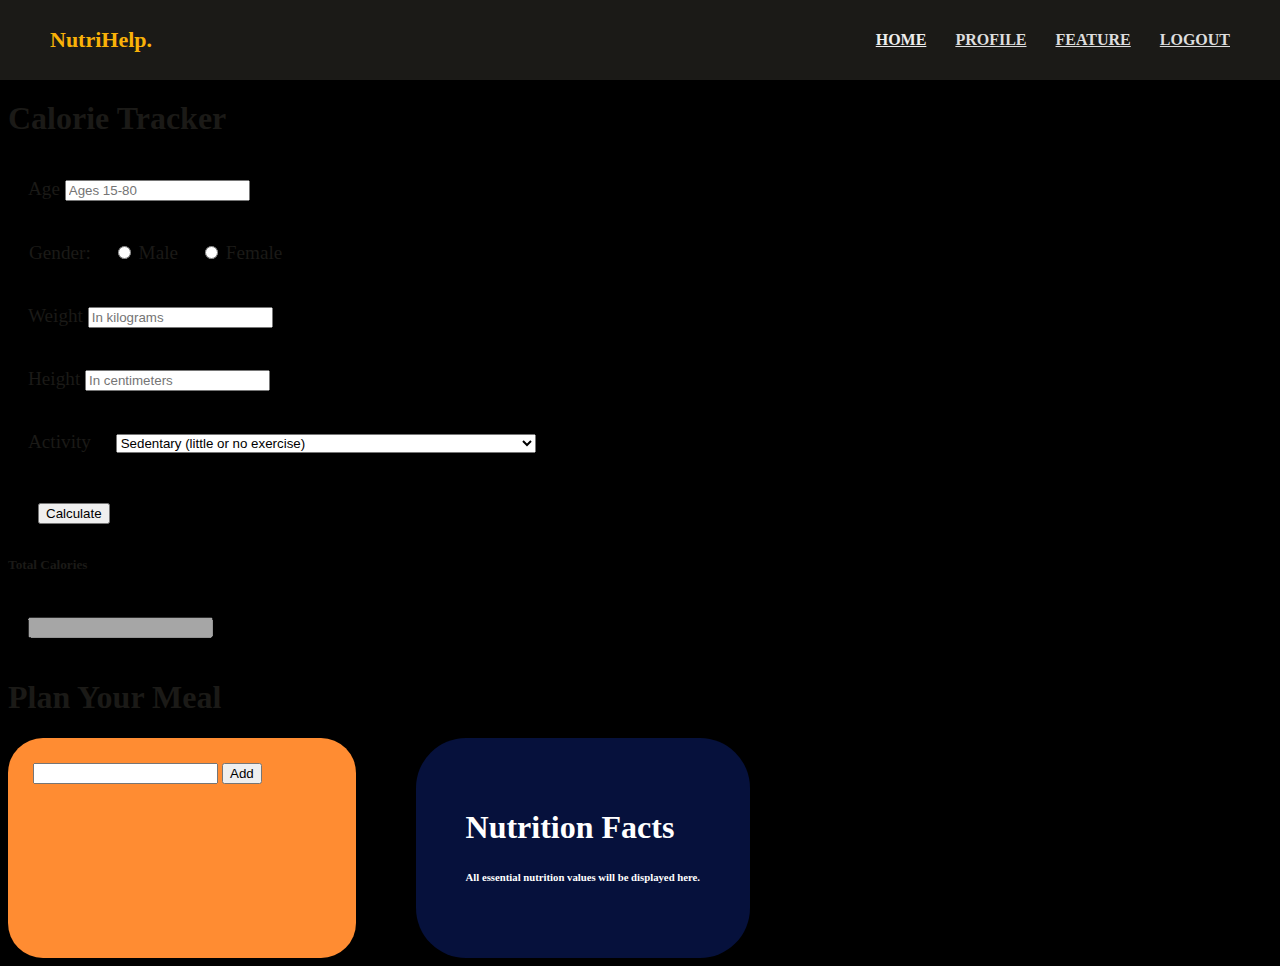
<file: Healthcare System/diet.html>
<!DOCTYPE html>
<html lang="en">

<head>
  <meta charset="UTF-8">
  <meta http-equiv="X-UA-Compatible" content="IE=edge">
  <meta name="viewport" content="width=device-width, initial-scale=1.0">
  <link href="diet.css" rel="stylesheet" type="text/css">
  <link rel="preconnect" href="https://fonts.googleapis.com">
  <link rel="preconnect" href="https://fonts.gstatic.com" crossorigin>
  <link href="https://fonts.googleapis.com/css2?family=Montserrat:wght@200;400;700&display=swap" rel="stylesheet">
  <title>Calorie Tracker</title>
</head>

<body style="background-image: url('C:/Web Dev/back.png');">

  <div class="container">
    <div class="nav">
      <div class="logo">
          <h4>NutriHelp.</h4>
      </div>
      <div class="links">
          <a href="#" class="mainlink">HOME</a>
          <a href="php/profile.php">PROFILE</a>
          <a href="#">FEATURE</a>
          <!-- <a href="#">SIGN UP</a> -->
          <a href="php/logout.php">LOGOUT</a>
      </div>
  </div>
    <div class="row">
      <h1 style="margin-top: 100px;">Calorie Tracker</h1>
      <form id="calorie-form">

        <div class="form-group">
          <label for="age" style="margin-bottom:10px">Age</label>
          <input type="number" class="form-control" id="age" placeholder="Ages 15-80">
        </div>
        <div class="form-group">
          <div class="rad">
            <table cellspacing="30">
              <tr>
                <td>
                  <lable for="gender"  style="margin-right: 20px;">Gender:</label>
                </td>
                <td>
                  <input type="radio" id="male" name="gender">
              <label for="male" style="margin-right: 20px;">Male</label>
                </td>
                <td>
                  <input type="radio" id="female" name="gender">
              <label for="female">Female</label>
                </td>
              </tr>
            </table>
            <div class="two"></div>
              
              
          </div>
          
        </div>

        <div class="form-group">
          <label for="weight" style="margin-bottom:10px">Weight</label>
          <input type="number" class="form-control" id="weight" placeholder="In kilograms">
        </div>

        <div class="form-group">
          <label for="height" style="margin-bottom:10px">Height</label>
          <input type="number" class="form-control" id="height" placeholder="In centimeters">
        </div>
        
        <div class="form-group">
          <label for="list" style="margin-right: 20px;">Activity</label>
          <select id="list">
            <option selected value="1">Sedentary (little or no exercise)</option>
            <option value="2">Lightly active (light exercise/sports 1-3 days/week)</option>
            <option value="3">Moderately active (moderate exercise/sports 3-5 days/week)</option>
            <option value="4">Very active (hard exercise/sports 6-7 days a week)</option>
            <option value="5">Extra active (very hard exercise/sports & physical job or 2x training)</option>
          </select>
        </div>

        <div class="form-sub">
          <input type="submit" value="Calculate">
        </div>

      </form>

      <div id="loading" style="display: none;">
        <img src="./img/Loading.gif" alt="">
      </div>

      <div id="results">
        <h5>Total Calories</h5>
        <div class="form-group">
          <div class="input-group">
            <input type="number" class="form-control" id="total-calories" disabled>
            <div class="three"></div>

          </div>
        </div>
      </div>
    </div>
  </div>



  <div class="container backGround" id="bg">
    <h1><b>Plan Your Meal</b></h1>
    <div class="meal">

      <div class="tableBox" style="background-color: #FF8C32;">
        <input type="text" id="val">
        <input type="button" value="Add" onclick="exec()" />
        <br><br>
        <div class="table-responsive">
          <table class="table" id="t1">
            <tr>
              <th></th>
              <th>Image</th>
              <th>Name</th>
              <th>Serving</th>
              <th>Unit</th>
              <th>Calories</th>
              <th>Quantity</th>
            </tr>
            <tbody id="tab">
            </tbody>
          </table>
        </div>
        <h1 id="total"></h1>
      </div>
      <div class="box" style="background-color: #06113C;">
        <h1 class="bold">Nutrition Facts</h1>
        <h6 id="tcal">All essential nutrition values will be displayed here.</h6>
        <h6 id="tcho"></h6>
        <h6 id="tpro"></h6>
        <h6 id="tcarb"></h6>
        <h6 id="tfat"></h6>
        <h6 id="tsod"></h6>
        <h6 id="tpot"></h6>
        <h6 id="tfib"></h6>
      </div>
    </div>
  </div>
</body>

</html>
<script>
  function exec() {
    var xhr = new XMLHttpRequest();
    xhr.open("POST", "https://trackapi.nutritionix.com/v2/natural/nutrients");
    xhr.setRequestHeader("accept", "application/json");
    xhr.setRequestHeader("x-app-id", "4cb023ff");
    xhr.setRequestHeader("x-app-key", "97b43083cf624cd5c893e07cff206eed");
    xhr.setRequestHeader("x-remote-user-id", "0");
    xhr.setRequestHeader("Content-Type", "application/json");
    var i = 0;
    xhr.onreadystatechange = function () {
      if (xhr.readyState === 4) {
        console.log(xhr.status);
        document.getElementById("t1").style.visibility = "visible";
        //console.log(xhr.responseText);
        val = JSON.parse(xhr.responseText);
        return ret(val);
      }
    }
    console.log(name)
    var value = document.getElementById("val").value;
    var data = '{ "query": "' + value + '"}';
    xhr.send(data);
  }
  let j = 2;
  let caloires = 0, cholesterol = 0, protein = 0, carbs = 0, fat = 0, sodium = 0, potassium = 0, fibre = 0;
  var total = document.getElementById("total");
  var tcal = document.getElementById("tcal");
  var tcho = document.getElementById("tcho");
  var tpro = document.getElementById("tpro");
  var tcarb = document.getElementById("tcarb");
  var tfat = document.getElementById("tfat");
  var tsod = document.getElementById("tsod");
  var tpot = document.getElementById("tpot");
  var tfib = document.getElementById("tfib");
  function ret(val) {
    var name = document.getElementById("name");
    var serv = document.getElementById("serv");
    var unit = document.getElementById("unit");
    var cal = document.getElementById("cal");
    var quan = document.getElementById("quan");
    var i = 0;
    while (i != undefined) {
      var tab = document.getElementById("tab");
      caloires = parseFloat(caloires) + parseFloat(val.foods[i].nf_calories);
      cholesterol = parseInt(cholesterol) + parseInt(val.foods[i].nf_cholesterol);
      protein = parseInt(protein) + parseInt(val.foods[i].nf_protein);
      carbs = parseInt(carbs) + parseInt(val.foods[i].nf_total_carbohydrate);
      fat = parseInt(fat) + parseInt(val.foods[i].nf_total_fat);
      sodium = parseInt(sodium) + parseInt(val.foods[i].nf_sodium);
      potassium = parseInt(potassium) + parseInt(val.foods[i].nf_potassium);
      fibre = parseInt(fibre) + parseInt(val.foods[i].nf_dietary_fiber);
      total.innerHTML = "Total Calories: " + caloires + "Kcal";
      tcal.innerHTML = "Calories: " + parseInt(caloires) + "Kcal";
      tcho.innerHTML = "Cholesterol: " + cholesterol + "mg";
      tpro.innerHTML = "Protein: " + protein + "g";
      tcarb.innerHTML = "Carbohydrates: " + carbs + "g";
      tfat.innerHTML = "Fat: " + fat + "g";
      tsod.innerHTML = "Sodium: " + sodium + "mg";
      tpot.innerHTML = "Potassium: " + potassium + "mg";
      tfib.innerHTML = "Fibre: " + fibre + "g";
      var row = `<tr id=${i}>
                    <td id="child"><img class="delele" src="https://img.icons8.com/material/24/000000/filled-trash.png" id="del${j}" onclick=rem(this.id)></img></td>
                    <td id="child"><img class="food" src="${val.foods[i].photo.thumb}"/></td>
                    <td id="child">${val.foods[i].food_name}</td>
                    <td id="child">${val.foods[i].serving_qty}</td>
                    <td id="child">${val.foods[i].serving_unit}</td>
                    <td id="child">${val.foods[i].nf_calories}</td>
                    <td id="child">${val.foods[i].serving_weight_grams}</td>
                    <td id="child" style="display:none">${val.foods[i].nf_cholesterol}</td>
                    <td id="child" style="display:none">${val.foods[i].nf_protein}</td>
                    <td id="child" style="display:none">${val.foods[i].nf_total_carbohydrate}</td>
                    <td id="child" style="display:none">${val.foods[i].nf_total_fat}</td>
                    <td id="child" style="display:none">${val.foods[i].nf_sodium}</td>
                    <td id="child" style="display:none">${val.foods[i].nf_potassium}</td>
                    <td id="child" style="display:none">${val.foods[i].nf_dietary_fiber}</td>
                </tr>`
      tab.innerHTML += row;
      i++;
      j++;
    }
    var k = 0;
    while (k != undefined) {

      console.log(tcal.innerHTML)
      k++;
    }
  }
  function rem(id) {
    del = document.getElementById(id).parentElement.parentElement;
    child = del.querySelectorAll("#child");
    caloires = parseInt(caloires) - parseInt(child[5].innerHTML);
    tcal.innerHTML = "Caloires: " + caloires + "Kcal";
    total.innerHTML = "Total Calories: " + caloires + "Kcal";
    cholesterol = cholesterol - parseInt(child[7].innerHTML);
    tcho.innerHTML = "Cholesterol: " + cholesterol + "mg";
    protein = protein - parseInt(child[8].innerHTML);
    tpro.innerHTML = "Protein: " + protein + "g";
    carbs = carbs - parseInt(child[9].innerHTML);
    tcarb.innerHTML = "Carbohydrates: " + carbs + "g";
    fat = fat - parseInt(child[10].innerHTML);
    tfat.innerHTML = "Fat " + fat + "g";
    sodium = sodium - parseInt(child[11].innerHTML);
    tsod.innerHTML = "Sodium: " + sodium + "mg";
    potassium = potassium - parseInt(child[12].innerHTML);
    tpot.innerHTML = "Potassium: " + potassium + "mg";
    fibre = fibre - parseInt(child[13].innerHTML);
    tfib.innerHTML = "Fibre: " + fibre + "g";
    del.remove();
  }
  var x = 0;
  let change = setInterval(function () {
    var img = ['food1.jpg', 'food2.jpg', 'food3.jpg', 'food4.png'];
    document.getElementById('bg').setAttribute("style", "background-image: url(" + img[x] + ");background-repeat: no-repeat;")
    x++;
    if (x == img.length) {
      x = 0;
    }
  }, 3000)
</script>
<script src="https://code.jquery.com/jquery-3.3.1.slim.min.js"
  integrity="sha384-q8i/X+965DzO0rT7abK41JStQIAqVgRVzpbzo5smXKp4YfRvH+8abtTE1Pi6jizo" crossorigin="anonymous"></script>
<script src="https://cdnjs.cloudflare.com/ajax/libs/popper.js/1.14.0/umd/popper.min.js"
  integrity="sha384-cs/chFZiN24E4KMATLdqdvsezGxaGsi4hLGOzlXwp5UZB1LY//20VyM2taTB4QvJ" crossorigin="anonymous"></script>
<script src="https://stackpath.bootstrapcdn.com/bootstrap/4.1.0/js/bootstrap.min.js"
  integrity="sha384-uefMccjFJAIv6A+rW+L4AHf99KvxDjWSu1z9VI8SKNVmz4sk7buKt/6v9KI65qnm" crossorigin="anonymous"></script>
<script src="app.js"></script>

<link href="https://cdn.jsdelivr.net/npm/bootstrap@5.1.3/dist/css/bootstrap.min.css" rel="stylesheet"
  integrity="sha384-1BmE4kWBq78iYhFldvKuhfTAU6auU8tT94WrHftjDbrCEXSU1oBoqyl2QvZ6jIW3" crossorigin="anonymous">
</file>
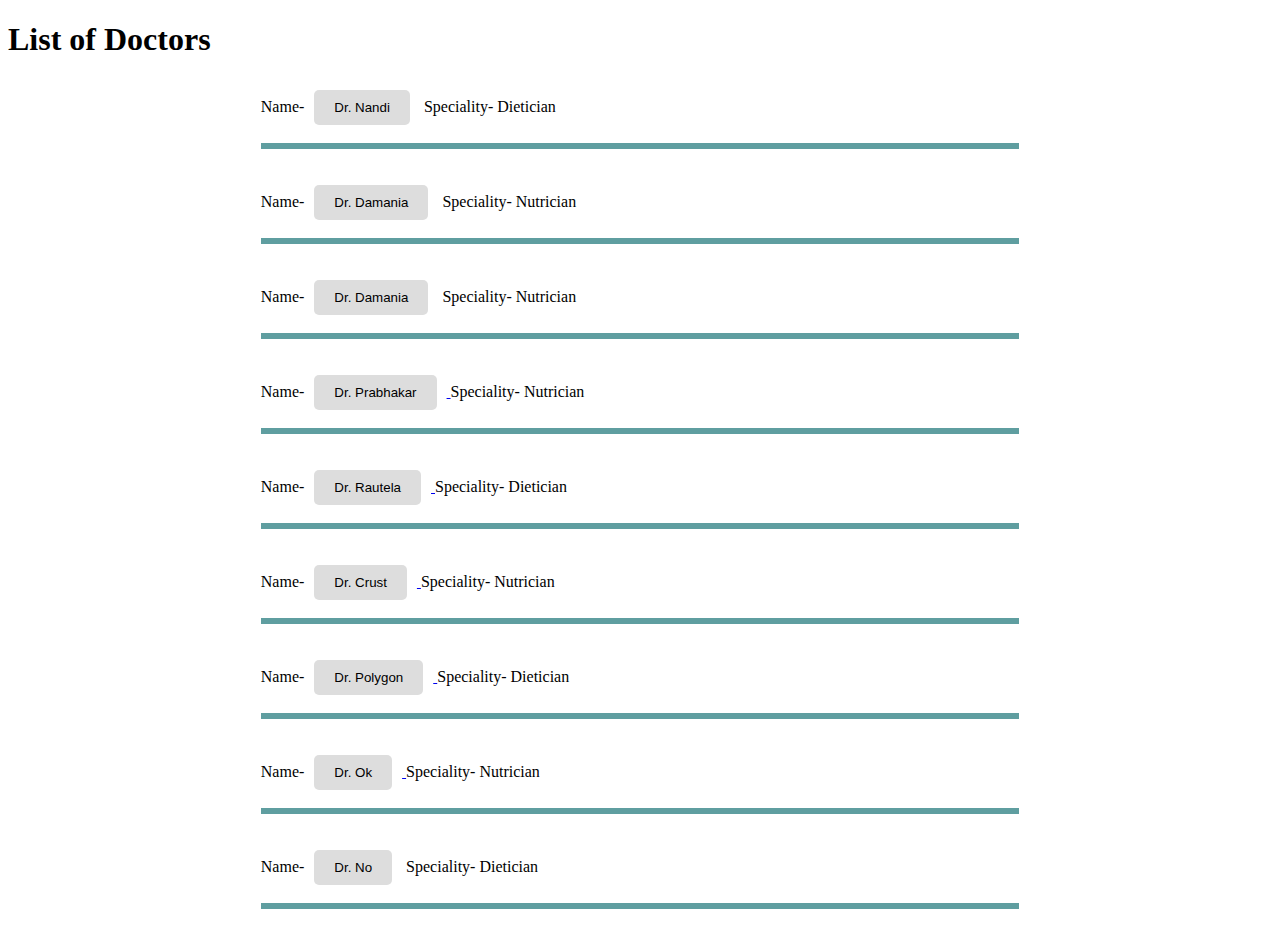
<file: Healthcare System/doctor.html>
<!DOCTYPE html>
<html lang="en">
<head>
    <meta charset="UTF-8">
    <meta http-equiv="X-UA-Compatible" content="IE=edge">
    <meta name="viewport" content="width=device-width, initial-scale=1.0">
    <title>Document</title>
    <style>
        body{
            background-color: #FFFFFF;
            
        }
        button{
            background-color: #DDDDDD;
            color: balck;
            margin: 10px;
            margin-top: 10px;
            border: transparent;
            border-radius: 5px;
            padding-left: 20px;
            padding-right: 20px;
            padding-top: 10px;
            padding-bottom: 10px;
        }
        #downl{
            background-color: #FF8c32;
        }
        hr{
            border: solid;
            height: 0px;
            border-color:cadetblue;
        }
        .content{
            padding-left: 20%;
            padding-right: 20%;
        }

    </style>

    <script>
        function take(){
            window.location.replace = 'response.html';
        }
        
    </script>
</head>
<body>
    <h1>List of Doctors</h1>
    <div class="content">
    <!-- <a href="/response"> <button class="btn btn-default">Download</button></a> -->
    Name-<a href="/response"><button type="submit" onclick="take()">Dr. Nandi</button></a> Speciality- Dietician<br><hr><br>
    Name-<a href="/response"><button type="submit" onclick="take()">Dr. Damania</button></a> Speciality- Nutrician<br><hr><br>
    Name-<a href="/response"><button type="submit" onclick="take()">Dr. Damania</button></a> Speciality- Nutrician<br><hr><br>
    Name-<a href="/response"><button type="submit" onclick="take()">Dr. Prabhakar</button> </a>Speciality- Nutrician<br><hr><br>
    Name-<a href="/response"><button type="submit" onclick="take()">Dr. Rautela</button> </a>Speciality- Dietician<br><hr><br>
    Name-<a href="/response"><button type="submit" onclick="take()">Dr. Crust</button> </a>Speciality- Nutrician<br><hr><br>
    Name-<a href="/response"><button type="submit" onclick="take()">Dr. Polygon</button> </a>Speciality- Dietician<br><hr><br>
    Name-<a href="/response"><button type="submit" onclick="take()">Dr. Ok</button> </a>Speciality- Nutrician<br><hr><br>
    Name-<a href="/response"><button type="submit" onclick="take()">Dr. No</button></a> Speciality- Dietician<br><hr><br>
</div>
</body>
</html>
</file>
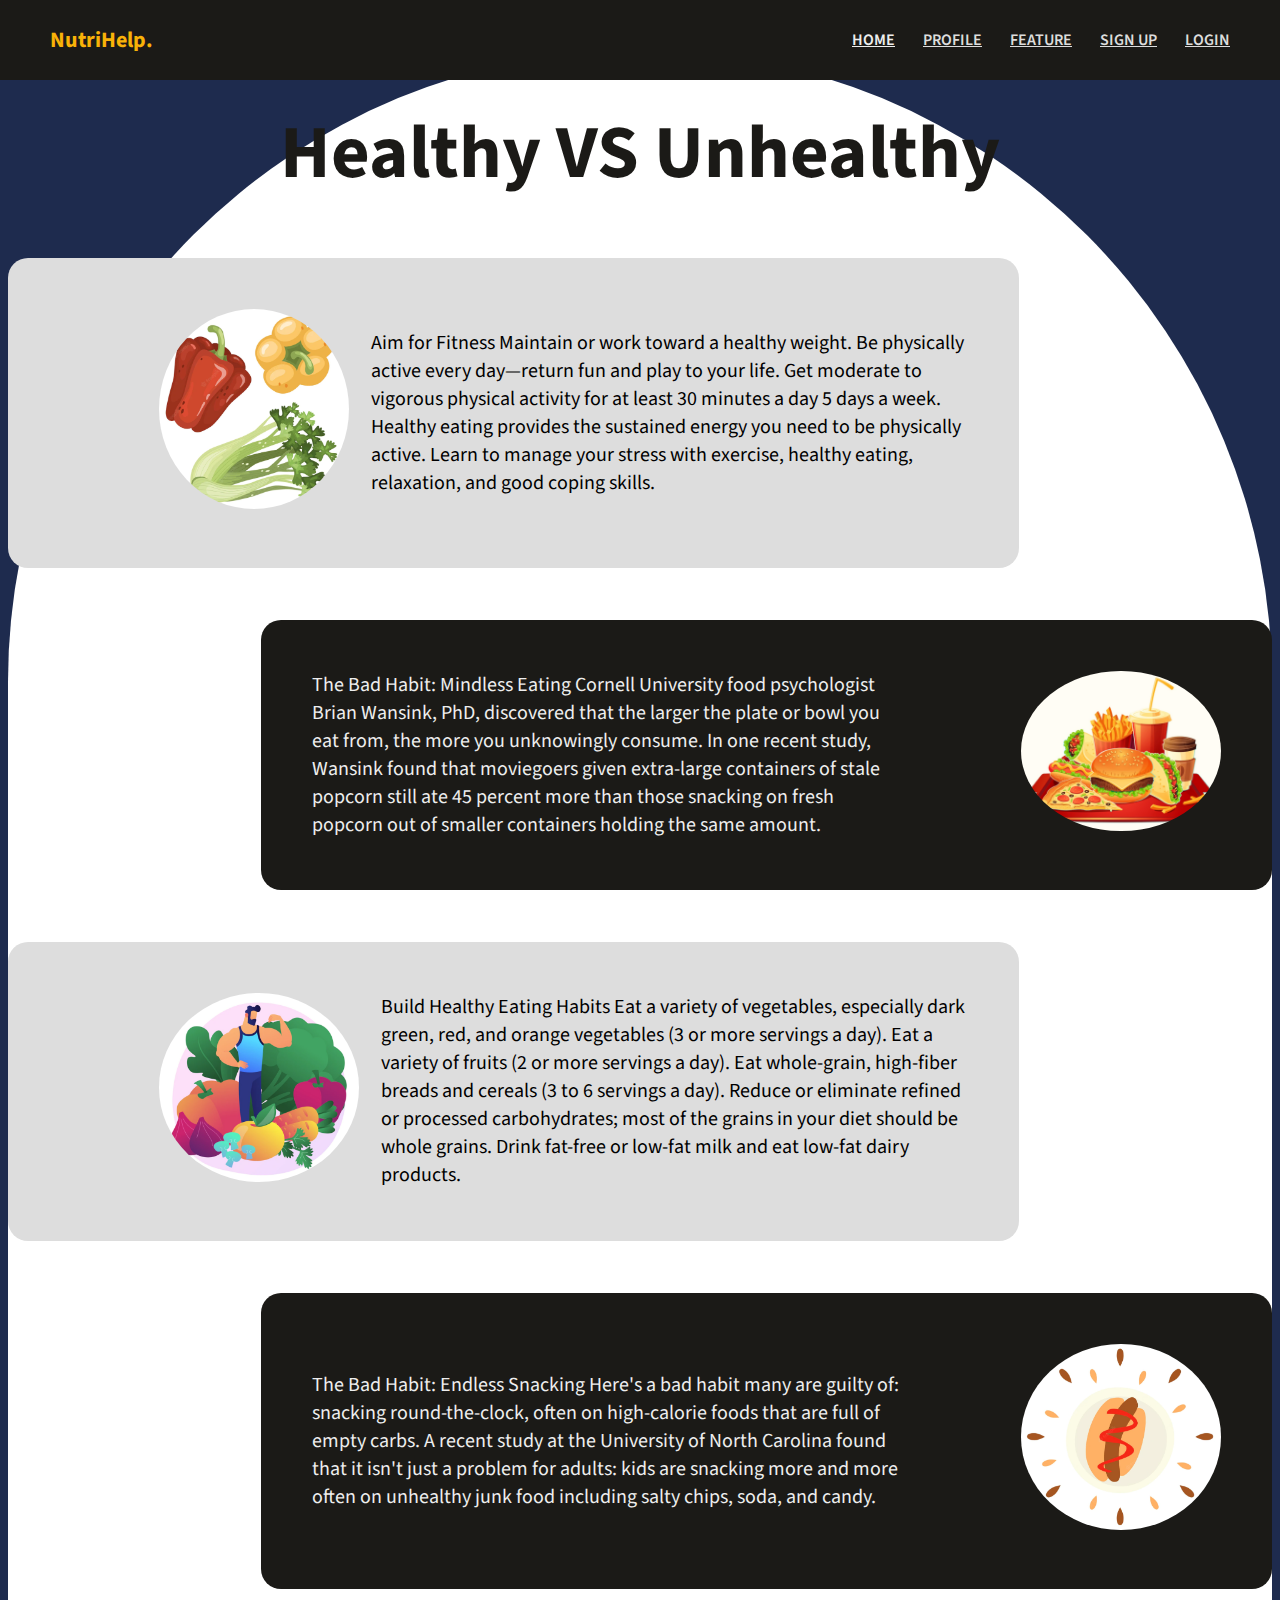
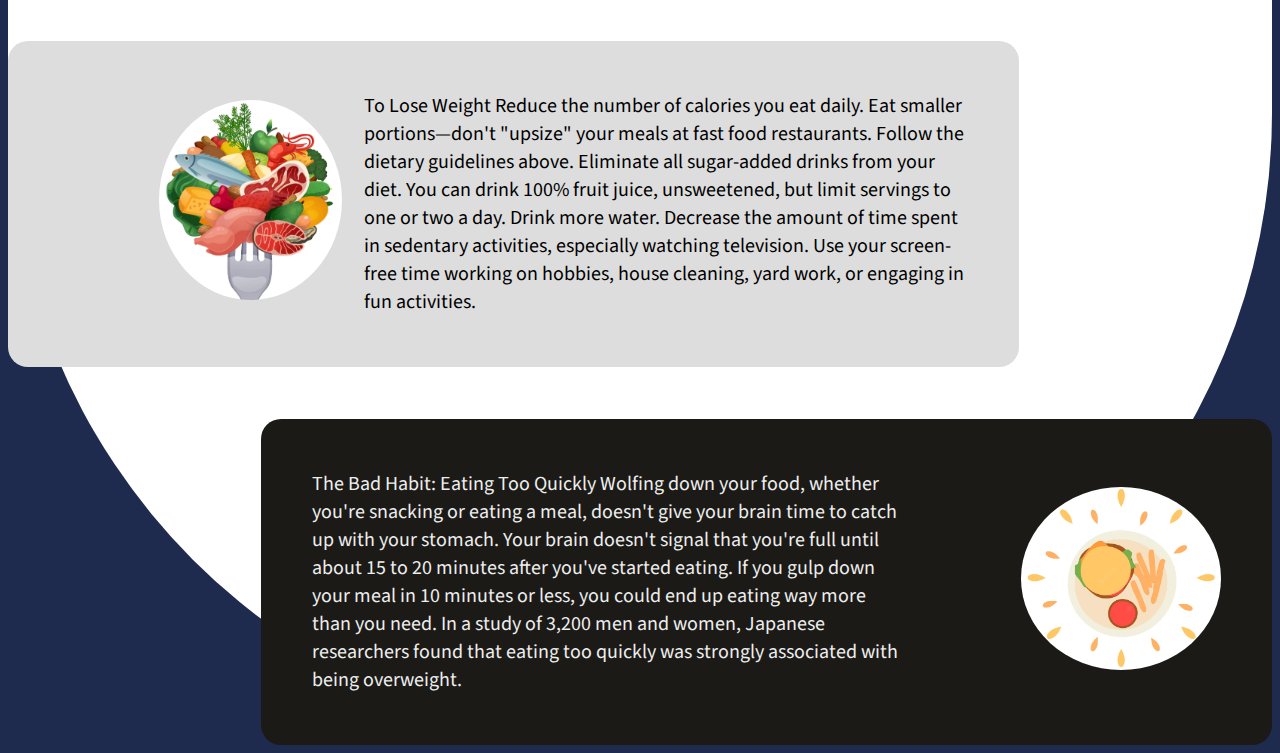
<file: Healthcare System/Health.html>
<!DOCTYPE html>
<html lang="en">

<head>
	<meta charset="UTF-8">
	<meta http-equiv="X-UA-Compatible" content="IE=edge">
	<meta name="viewport" content="width=device-width, initial-scale=1.0">
	<title>Document</title>
	<link rel="stylesheet" type="text/css" href="css/health_style.css">
	<link href="https://fonts.googleapis.com/css2?family=Source+Sans+Pro:wght@400;600&display=swap" rel="stylesheet">
	<style>
		header {
			width: 100%;
			height: 200px;
			text-align: center;
		}

		h1 {
			padding-top: 50px;
			font-size: 75px;
			font-family: cursive;
			color: black;
			text-align: center;
		}

		img {
			max-width: 200px;
			max-height: 200px;
		}

		.HealthcardImage {
			border-radius: 50%;
			margin-left: 100px;
		}

		.UnhealthcardImage {
			border-radius: 50%;
			margin-left: 1000px;
			margin-right: 100px;
		}
		.Healthcard{
			background-color: #DDDDDD;
			margin-right: 20%;
			margin-top: 30px;
			border-radius: 20px;
			font-size: 20px;
			padding: 30px;
		}

		.Unhealthcard{
			background-color: #1B1A17;
			margin-left: 20%;
			margin-top: 30px;
			border-radius: 20px;
			font-size: 20px;
			color: #EEEEEE;
			padding:30px;
		}

	</style>
</head>

<body>
	<div class="nav">
		<div class="logo">
			<h4>NutriHelp.</h4>
		</div>
		<div class="links">
			<a href="#" class="mainlink">HOME</a>
			<a href="#">PROFILE</a>
			<a href="#">FEATURE</a>
			<a href="#">SIGN UP</a>
			<a href="#">LOGIN</a>
		</div>
	</div>
	<div class="container">
		<div class="heade">
			<h1 style="color: #1B1A17; font-family: Source sans Pro;">Healthy VS Unhealthy</h1>
		</div>
		<div class="cards">
			<div class="Healthcard">
				<table cellspacing="20px">
					<tr>
						<td>
							<img src="Blog-imgs/Healthy1.PNG" alt="" class="HealthcardImage">
						</td>
						<td>
							Aim for Fitness
							Maintain or work toward a healthy weight.
							Be physically active every day—return fun and play to your life. Get moderate to vigorous physical activity for at least 30 minutes a day 5 days a week.
							Healthy eating provides the sustained energy you need to be physically active.
							Learn to manage your stress with exercise, healthy eating, relaxation, and good coping skills.
						</td>
					</tr>
				</table>
			</div><br>
			<div class="Unhealthcard">
				<table cellspacing="20px">
					<tr>
						<td>
							The Bad Habit: Mindless Eating
							Cornell University food psychologist Brian Wansink, PhD, discovered that the larger the plate or bowl you eat from, the more you unknowingly consume. In one recent study, Wansink found that moviegoers given extra-large containers of stale popcorn still ate 45 percent more than those snacking on fresh popcorn out of smaller containers holding the same amount.
						</td>
						<td>
							<img src="Blog-imgs/Unhealthy1.PNG" alt="" class="HealthcardImage">
						</td>
					</tr>
				</table>
			</div><br>
			<div class="Healthcard">
				<table cellspacing="20px">
					<tr>
						<td>
							<img src="Blog-imgs/Healthy2.PNG" alt="" class="HealthcardImage">
						</td>
						<td>
							Build Healthy Eating Habits
							Eat a variety of vegetables, especially dark green, red, and orange vegetables (3 or more servings a day).
							Eat a variety of fruits (2 or more servings a day).
							Eat whole-grain, high-fiber breads and cereals (3 to 6 servings a day). Reduce or eliminate refined or processed carbohydrates; most of the grains in your diet should be whole grains.
							Drink fat-free or low-fat milk and eat low-fat dairy products.
						</td>
					</tr>
				</table>
			</div><br>
			<div class="Unhealthcard">
				<table cellspacing="20px">
					<tr>
						<td>
							The Bad Habit: Endless Snacking
							Here's a bad habit many are guilty of: snacking round-the-clock, often on high-calorie foods that are full of empty carbs. A recent study at the University of North Carolina found that it isn't just a problem for adults: kids are snacking more and more often on unhealthy junk food including salty chips, soda, and candy.
						</td>
						<td>
							<img src="Blog-imgs/Unhealthy2.PNG" alt="" class="HealthcardImage">
						</td>
					</tr>
				</table>
			</div><br>
			<div class="Healthcard">
				<table cellspacing="20px">
					<tr>
						<td>
							<img src="Blog-imgs/Healthy3.PNG" alt="" class="HealthcardImage">
						</td>
						<td>
							To Lose Weight
							Reduce the number of calories you eat daily. Eat smaller portions—don't "upsize" your meals at fast food restaurants.
							Follow the dietary guidelines above.
							Eliminate all sugar-added drinks from your diet. You can drink 100% fruit juice, unsweetened, but limit servings to one or two a day. Drink more water.
							Decrease the amount of time spent in sedentary activities, especially watching television.  Use your screen-free time working on hobbies, house cleaning, yard work, or engaging in fun activities.
						</td>
					</tr>
				</table >
			</div><br>
			<div class="Unhealthcard">
				<table cellspacing="20px">
					<tr>
						<td>
							The Bad Habit: Eating Too Quickly
							Wolfing down your food, whether you're snacking or eating a meal, doesn't give your brain time to catch up with your stomach. Your brain doesn't signal that you're full until about 15 to 20 minutes after you've started eating. If you gulp down your meal in 10 minutes or less, you could end up eating way more than you need. In a study of 3,200 men and women, Japanese researchers found that eating too quickly was strongly associated with being overweight.
						</td>
						<td>
							<img src="Blog-imgs/Unhealthy3.PNG" alt="" class="HealthcardImage">
						</td>
					</tr>
				</table>
			</div>
		</div>
	</div>
</body>

</html>
</file>
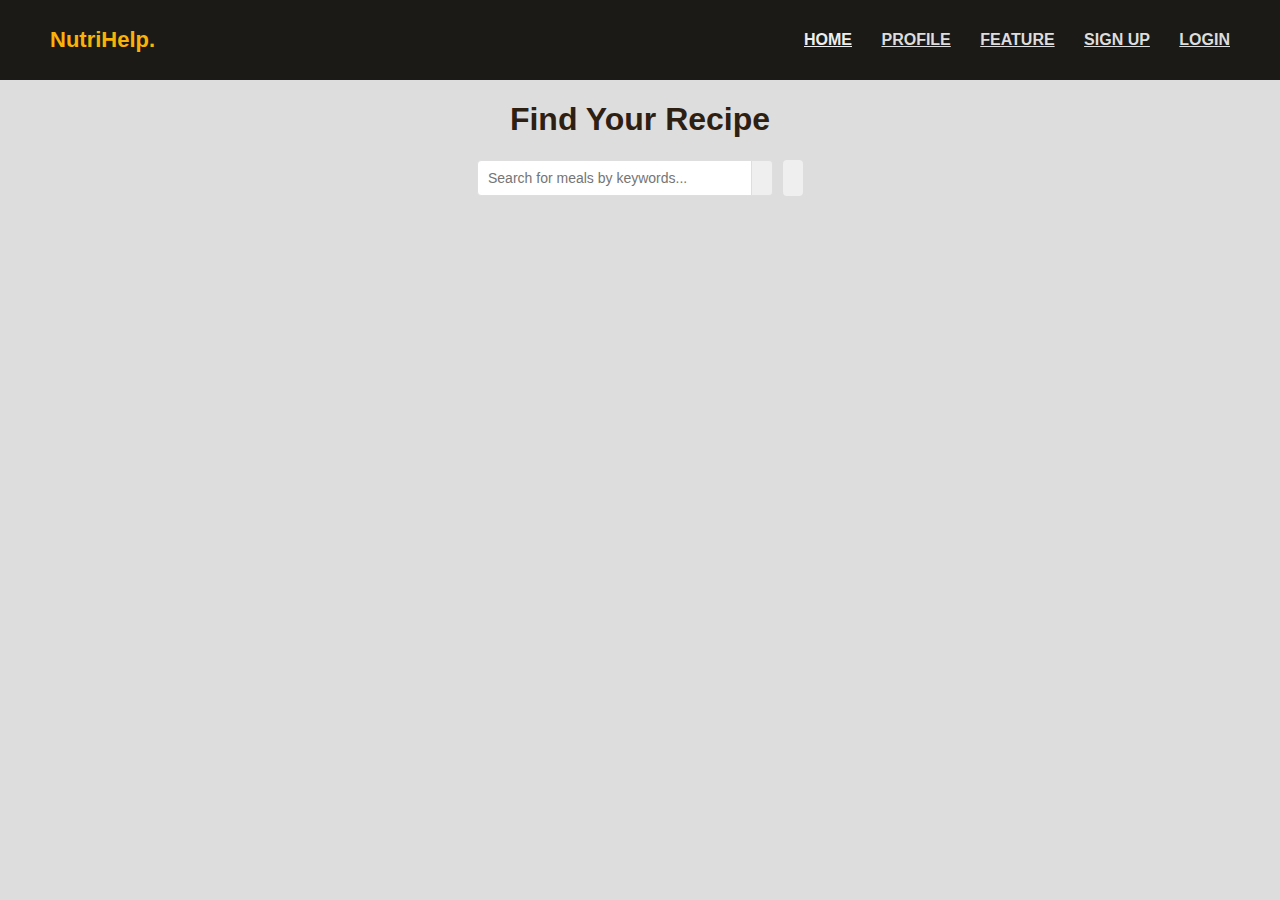
<file: Healthcare System/recipe.html>
<!DOCTYPE html>
<html lang="en">

<head>
  <meta charset="UTF-8" />
  <meta name="viewport" content="width=device-width, initial-scale=1.0" />
  <title>NutriHelp</title>
  <!-- FAVICON -->
  <link rel="icon" type="image/png" href="./assets/images/favicon/meal-64.png" />
  <link rel="stylesheet" href="https://use.fontawesome.com/releases/v5.14.0/css/all.css"
    integrity="sha384-HzLeBuhoNPvSl5KYnjx0BT+WB0QEEqLprO+NBkkk5gbc67FTaL7XIGa2w1L0Xbgc" crossorigin="anonymous" />
  <style>

    
    * {
      box-sizing: border-box;
    }
    .logo{
    color:#F9B208;

        

}

    .nav{
        position: fixed;
        z-index: 1000;
        top: 0;
        right: 0;
        left: 0;
        height: 80px;
        display: flex;
        flex-direction: row;
        justify-content: space-between;
        align-items: center;
        padding: 0 25px 0 25px;
        background-color: #1B1A17

    }
    .nav .links a{
    margin-right: 25px;
    font-size: 16px;
    font-weight: 600;
    color: #DDDDDD;
}

.nav .links .mainlink{
    color: #EEEEEE;
}

.nav h4{
    font-size: 22px;
    font-weight: bold;
    margin-left: 25px;
}

    body {
      background: #DDDDDD;
      color: #fff;
      font-family: Verdana, Geneva, Tahoma, sans-serif;
      margin: 0;
    }

    .container {
      margin: auto;
      max-width: flex;
      display: flex;
      flex-direction: column;
      align-items: center;
      justify-content: center;
      text-align: center;
      color: #2d2013;
    }

    .error-message {
      height: 100px;
      width: 55%;
      color: darkslategrey;
      background-color: goldenrod;
      font-size: 25px;
      font-weight: 850;
      text-decoration: underline;
    }

    .flex {
      display: flex;
    }

    input,
    button {
      border: 1px solid #dedede;
      border-top-left-radius: 4px;
      border-bottom-left-radius: 4px;
      font-size: 14px;
      padding: 8px 10px;
      margin: 0;
    }

    input[type="text"] {
      width: 275px;
    }

    .search-btn {
      cursor: pointer;
      border-left: 0;
      border-radius: 0;
      border-top-right-radius: 4px;
      border-bottom-right-radius: 4px;
    }

    .random-btn {
      cursor: pointer;
      margin-left: 10px;
      border-top-right-radius: 4px;
      border-bottom-right-radius: 4px;
      border: transparent;
    }

    .meals {
      display: grid;
      grid-template-columns: repeat(4, 1fr);
      grid-gap: 20px;
      margin-top: 20px;
    }

    .meal {
      cursor: pointer;
      position: relative;
      height: 180px;
      width: 180px;
      text-align: center;
    }

    .meal img {
      width: 100%;
      height: 100%;
      border: 4px #fff;
      border-radius: 20%;
      border: solid;
      border-width: 5px;
      border-color: #222222;
    }

    .meal-info {
      position: absolute;
      top: 0;
      left: 0;
      height: 100%;
      width: 100%;
      background: rgba(0, 0, 0, 0.7);
      display: flex;
      align-items: center;
      justify-content: center;
      transition: opactiy 0.3s ease-in;
      opacity: 0;
    }

    .meal:hover .meal-info {
      opacity: 1;
      color: #fff;
      border-radius: 20%;
    }

    .single-meal {
      margin: 30px auto;
      width: 75%;
    }

    .single-meal img {
      width: 325px;
      /* height: 425px; */
      margin: 15px;
      border: 5px #222222 solid;
      border-radius: 20px;
    }

    .single-meal-info {
      margin: 12px;
      padding: 10px;
      border: 2px #000000 double;
      border-radius: 20px;
      font-size: 17px;
      background-color: #FFFFFF;

    }

    .single-meal p {
      margin: 0;
      letter-spacing: 0.5px;
      line-height: 1.5;
      text-align: center;
    }

    .single-meal .main p {
      margin: 0;
      letter-spacing: 0.5px;
      line-height: 2;
      text-align: justify;
    }

    .single-meal ul {
      padding-left: 0;
      list-style-type: none;
      
    }

    .single-meal ul li {
      border: transparent;
      border-radius: 5px;
      background-color: #FFFFFF;
      display: block;
      color: #2d2013;
      font-size: 15px;
      font-weight: bold;
      padding: 20px;
      margin: 5px 5px 5px 5px;
    }

    @media (max-width: 800px) {
      .meals {
        grid-template-columns: repeat(3, 1fr);
      }
    }

    @media (max-width: 700px) {
      .meals {
        grid-template-columns: repeat(2, 1fr);
      }

      .meal {
        height: 200px;
        width: 200px;
      }
    }

    @media (max-width: 500px) {
      input[type="text"] {
        width: 100%;
      }

      .meals {
        grid-template-columns: repeat(1, 1fr);
      }

      .meal {
        height: 300px;
        width: 300px;
      }
    }
  </style>
</head>

<body>
  <div class="nav">
    <div class="logo">
      <h4>NutriHelp.</h4>
    </div>
    <div class="links">
      <a href="index.php" class="mainlink">HOME</a>
      <a href="php/login.php">PROFILE</a>
      <a href="#">FEATURE</a>
      <a href="php/register.php">SIGN UP</a>
      <a href="php/login.php">LOGIN</a>
    </div>
  </div>
  <div id="container" class="container">
    <h1>Find Your Recipe</h1>
    <h1>Find Your Recipe</h1>
    <div class="flex">
      
      <br><br>
      <form class="flex" id="submit-form">
        <input type="text" id="search-input" placeholder="Search for meals by keywords..." />
        <button class="search-btn" id="search-btn" type="submit">
          <i class="fas fa-search"></i>
        </button>
      </form>
      <button class="random-btn" id="random-btn">
        <i class="fas fa-random"></i>
      </button>
    </div>

    <div id="result-heading"></div>
    <div id="meals" class="meals"></div>
    <div id="single-meal"></div>
  </div>

  <script>
    //MealDB API
    // https://www.themealdb.com/api.php

    //global variables for DOM elements
    const searchEl = document.querySelector("#search-input"),
      submitForm = document.querySelector("#submit-form"),
      randomBtn = document.querySelector("#random-btn"),
      mealsEl = document.querySelector("#meals"),
      resultHeadingEl = document.querySelector("#result-heading"),
      single_mealEl = document.querySelector("#single-meal");
    containerEl = document.querySelector("#container");

    //seach for meal and fetch from API
    function searchMeal(e) {
      e.preventDefault();

      //clear single meal
      single_mealEl.innerHTML = "";

      //get search term
      const searchTerm = searchEl.value;
      //   console.log(term)

      //check for null input
      if (searchTerm.trim()) {
        //search URL with fetch API
        fetch(`https://www.themealdb.com/api/json/v1/1/search.php?s=${searchTerm}`)
          //JS promise returned as JSON
          .then((res) => res.json())
          //JS promise with data
          .then((mealData) => {
            // console.log(mealData);
            //adding the heading with the Search Term included
            resultHeadingEl.innerHTML = `<h3>Search results for "${searchTerm}": </h3>`;

            //check to see if any meals with searchTerm
            if (mealData.meals === null) {
              //adding heading with no search terms
              resultHeadingEl.innerHTML = `<p>That search yielded no results.  Please try again!</p>`;
            } else {
              //dynamically adding information to meals id from HTML with map through the returned array
              mealsEl.innerHTML = mealData.meals
                .map(
                  //template literal to dynamiccaly include html through the map funciton
                  (meal) => `
            <div class="meal">
            <img src="${meal.strMealThumb}" alt="${meal.strMeal}"/>
            <div class="meal-info" data-mealID="${meal.idMeal}">
            <h3>${meal.strMeal}
            </h3>
            </div>
            </div>
            `
                )
                //taking the array and turning into a string
                .join("");
            }
          });
        //clear search text
        searchEl.value = "";
        //add placeholder text again
        searchEl.placeholder = "Search for meals by keywords...";
        //else logic for what to do if there were no search terms entered
      } else {
        //create div to contain error message
        let errorDiv = document.createElement("div");
        //add class of error-message for css styling
        errorDiv.classList.add("error-message");
        //insert innerHTML with the error message
        errorDiv.innerHTML = "<p>Please enter search terms</p>";
        //append to the div with class container
        containerEl.appendChild(errorDiv);
        //time interval to remove error message
        setTimeout(clearErrorMessage, 5000);
      }
    }

    //remove error message
    function clearErrorMessage() {
      //use vanilla JS to select item 
      let errorMessage = document.querySelector(".error-message");
      //remove from HTML
      errorMessage.remove();
    }

    //fetch meal by ID
    function getMealByID(mealID) {
      //fetch API with meal ID included
      fetch(`https://www.themealdb.com/api/json/v1/1/lookup.php?i=${mealID}`)
        //JS promise returning response and turning it into JSON
        .then((res) => res.json())
        //JS promise with JSON data
        .then((recipeData) => {
          //setting a variable to contain the returned meal from its place in the array
          const meal = recipeData.meals[0];

          //function to add meal to DOM
          addMealToDOM(meal);
        });
    }

    //fetch random meal from API
    function getRandomMeal() {
      //clear meals and heading
      mealsEl.innerHTML = "";
      resultHeadingEl.innerHTML = "";
      //fetch API used to get random meal
      fetch(`https://www.themealdb.com/api/json/v1/1/random.php`)
        //JS promise turning response into JSON
        .then((res) => res.json())
        //JS promise using JSON
        .then((randomData) => {
          // console.log(randomData);
          //variable to put random meal information from array into a variable
          const meal = randomData.meals[0];

          //funciton to add meal to DOM
          addMealToDOM(meal);
        });
    }

    //add recipe to DOM
    function addMealToDOM(meal) {
      //empty array to hold ingredients
      const ingredients = [];

      //for loop to go over list of returned ingredients and measurements
      //no more than twenty returned
      for (let i = 1; i <= 20; i++) {
        //logic for if there is an ingredient in the JSON
        if (meal[`strIngredient${i}`]) {
          //add ingreadient and measurement to the end of the ingredients array
          ingredients.push(
            `${meal[`strMeasure${i}`]} - ${meal[`strIngredient${i}`]}`
          );
          //logic for what to do if there is no ingredient/measurement
        } else {
          //end the function
          break;
        }
      }

      //adding inner HTML to display the image, directions, and ingredients
      single_mealEl.innerHTML = `
  <div class="single-meal">
    <h2>${meal.strMeal}</h2>
    <img src="${meal.strMealThumb}" alt="${meal.strMeal}" />
    <div class="single-meal-info"> 
         ${meal.strCategory ? `<p>${meal.strCategory}</p>` : ""}
         ${meal.strArea ? `<p>${meal.strArea}</p>` : ""}
    </div>
    <div class="main">
         <p>${meal.strInstructions}</p>
    <h3>Ingredients</h2>
         <ul>
            ${ingredients
          .map((ingredient) => `<li>${ingredient}</li>`)
          .join("")}
        </ul>
    </div>
  </div>
  `;
    }

    //add event listeners
    //action to complete when the form is submitted
    submitForm.addEventListener("submit", searchMeal);
    //get random meal
    randomBtn.addEventListener("click", getRandomMeal);

    //get meal by id for selected meal returned from search
    mealsEl.addEventListener("click", (e) => {
      //setting a variable mealinfo to see if the selected item has that class
      const mealInfo = e.path.find((item) => {
        if (item.classList) {
          //meal-info dynamically added in search meal function
          return item.classList.contains("meal-info");
          //returning false if there is no class meal-info
        } else {
          return false;
        }
      });

      //if there is the class meal-info then this is logic to use the mealid dynamically added
      //in the search meal function to get meal by ID and display image, directions, and ingredient/measurements
      if (mealInfo) {
        const mealID = mealInfo.getAttribute("data-mealid");
        getMealByID(mealID);
      }
    });
  </script>
</body>

</html>
</file>
<file: Healthcare System/diet.css>
.logo{
    color:#F9B208;
	text-align: center;
	
	
    
    
}

.nav{
    position: fixed;
    z-index: 1000;
    top: 0;
    right: 0;
    left: 0;
    height: 80px;
    display: flex;
    flex-direction: row;
    justify-content: space-between;
    align-items: center;
    padding: 0 25px 0 25px;
    background-color: #1B1A17
    
}

.nav .links a{
    margin-right: 25px;
    font-size: 16px;
    font-weight: 600;
    color: #DDDDDD;
}

.nav .links .mainlink{
    color: #EEEEEE;
}

.nav h4{
    font-size: 22px;
    font-weight: bold;
    margin-left: 25px;
}



.calorie-form{
	align-items: center;
}
.food {
	width: 50px;
	height: 50px;
}

.delete {
	width: 25px;
	height: 20px;
}




.tableBox {
	border-radius: 35px;
	background-color: #e62854;
	padding: 25px;
	margin-right:60px;
}

button {
	background-color: #000000;
}

#t1 {
	visibility: hidden;
}

input {
	color: #000000;
}

.bold {
	font-weight: bold;
}

.box {
	background-color: #1b1b1b;
	border-radius: 50px;
	padding: 50px;
	color: white;
}

.form-group {
	padding:20px;
	font-size: larger;
	margin-right: 40px;
}


.meal{
	display: flex;
}

table{
	border-collapse: collapse;
}

.form-sub{
	border-radius: 10px;
	margin:20px;
	padding:10px;

}
html, body{
	color: #1B1A17;
	background: url("https://i0.wp.com/css-tricks.com/wp-content/uploads/2020/04/diagonal-split-1.png?fit=1200%2C600&ssl=1") no-repeat center/ cover;
	background-color: #000000;
}
</file>
<file: Healthcare System/css/health_style.css>
html,body{
    background-color:#1e2b4e;
    font-family: 'Source Sans Pro',sans-serif;
}
.logo{
    color:#F9B208;
	text-align: center;
	
	
    
    
}

.nav{
    position: fixed;
    z-index: 1000;
    top: 0;
    right: 0;
    left: 0;
    height: 80px;
    display: flex;
    flex-direction: row;
    justify-content: space-between;
    align-items: center;
    padding: 0 25px 0 25px;
    background-color: #1B1A17
    
}

.nav .links a{
    margin-right: 25px;
    font-size: 16px;
    font-weight: 600;
    color: #DDDDDD;
}

.nav .links .mainlink{
    color: #EEEEEE;
}

.nav h4{
    font-size: 22px;
    font-weight: bold;
    margin-left: 25px;
}

.container{
    background-color:#FFFFFF;
    border-radius: 1080px;
}
</file>
